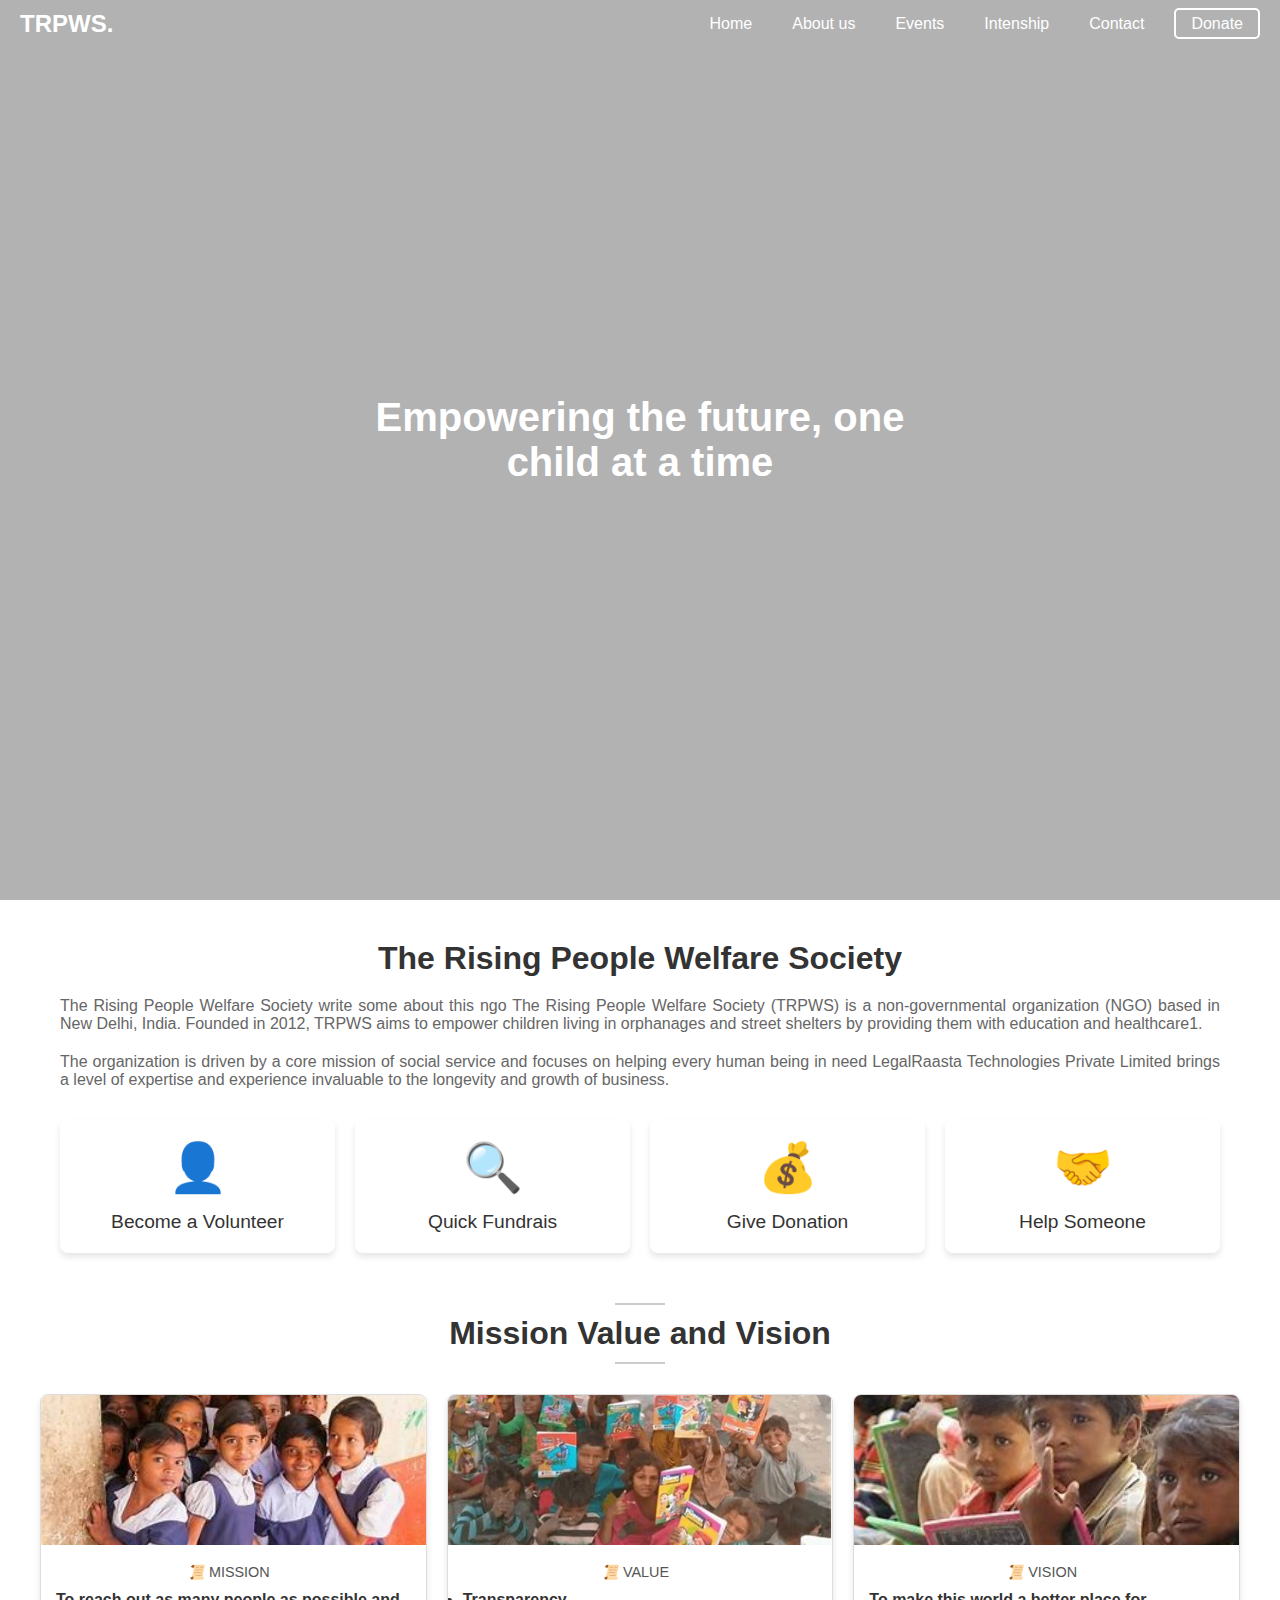
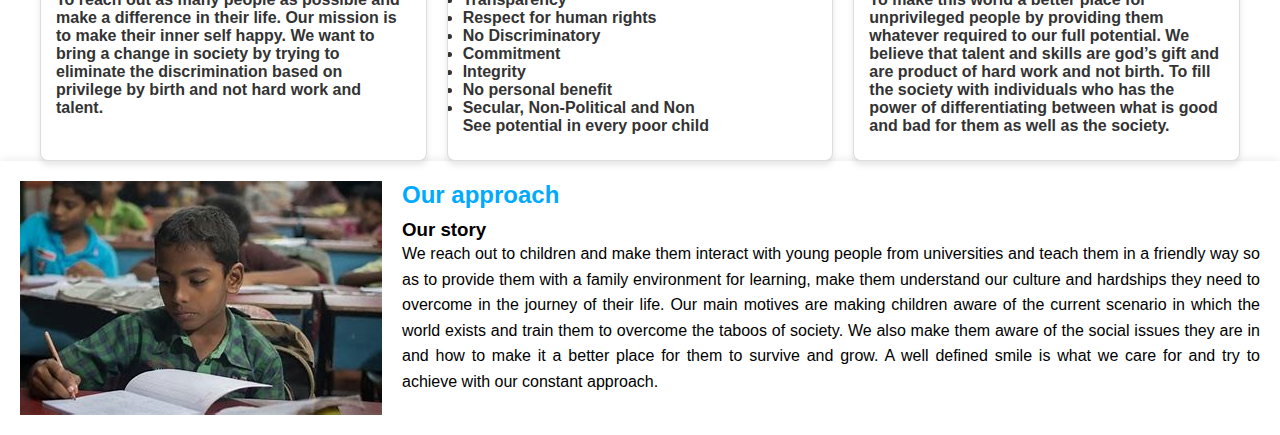
<file: about.html>
<!DOCTYPE html>
<html lang="en">
<head>
  <meta charset="UTF-8">
  <meta name="viewport" content="width=device-width, initial-scale=1.0">
  <title>TRPWS</title>
  <link rel="stylesheet" href="about.css">
</head>
<body>
  <div class="hero">
    <div class="hero-overlay"></div>
    <nav>
      <div class="logo">TRPWS.</div>
      <ul>
        <li><a href="http://192.168.31.229:5500/index.html">Home</a></li>
        <li><a href="#about">About us</a></li>
        <li><a href="http://192.168.31.229:5500/event.html">Events</a></li>
        <li><a href="http://192.168.31.229:5500/intenship.html">Intenship</a></li>
        <li><a href="http://192.168.31.229:5500/contact.html">Contact</a></li>
        <li><a href="http://192.168.31.229:5500/donation.html" class="donate-btn">Donate</a></li>
      </ul>
    </nav>
    <div class="hero-content">
      <h1>Empowering the future, one child at a time</h1>
     
      </div>
    </div>
  </div>
  <section class="about-section">
    <h2>The Rising People Welfare Society</h2>
    <p>
        The Rising People Welfare Society write some about this ngo
The Rising People Welfare Society (TRPWS) is a non-governmental organization (NGO) based in New Delhi, India. Founded in 2012, TRPWS aims to empower children living in orphanages and street shelters by providing them with education and healthcare1.</p>
<p> The organization is driven by a core mission of social service and focuses on helping every human being in need
        LegalRaasta Technologies Private Limited brings a level of expertise and experience invaluable to the longevity and growth of business.
    </p>

    <div class="cards-container">
      <div class="card">
        <div class="card-icon icon-green">👤</div>
        <div class="card-title">Become a Volunteer</div>
      </div>
      <div class="card">
        <div class="card-icon icon-red">🔍</div>
        <div class="card-title">Quick Fundrais</div>
      </div>
      <div class="card">
        <div class="card-icon icon-yellow">💰</div>
        <div class="card-title">Give Donation</div>
      </div>
      <div class="card">
        <div class="card-icon icon-blue">🤝</div>
        <div class="card-title">Help Someone</div>
      </div>
    </div>
  </section>
  <section class="deals-section">
    <h2>Mission Value and Vision</h2>
    <div class="deals-container">
      <!-- Card 1 -->
      <div class="deal-card">
        <div class="deal-image">
          <img src="IMAGES/4ngo.jpeg" alt="Deal Image">
        </div>
        <div class="deal-content">
          <div class="deal-meta">
            <span><i class="icon">📜</i> MISSION</span>
           
          </div>
          <div class="deal-title">To reach out as many people as possible and make a difference in their life. Our mission is to make their inner self happy. We want to bring a change in society by trying to eliminate the discrimination based on privilege by birth and not hard work and talent.</div>
        </div>
      </div>

      <!-- Card 2 -->
      <div class="deal-card">
        <div class="deal-image">
          <img src="IMAGES/3ngo.jpeg" alt="Deal Image">
        </div>
        <div class="deal-content">
          <div class="deal-meta">
            <span><i class="icon">📜</i> VALUE</span>
          
          </div>
          <div class="deal-title"><ul>
          <li>  Transparency</li>
           <li>  Respect for human rights</li>
          <li>   No Discriminatory</li>
           <li>  Commitment</li>
           <li>  Integrity</li>
           <li>  No personal benefit</li>
          <li>   Secular, Non-Political and Non</li>
        </li>   See potential in every poor child
          </ul></div>
        </div>
      </div>

      <!-- Card 3 -->
      <div class="deal-card">
        <div class="deal-image">
          <img src="IMAGES/1nog.jpeg" alt="Deal Image">
        </div>
        <div class="deal-content">
          <div class="deal-meta">
            <span><i class="icon">📜</i> VISION</span>
           
          </div>
          <div class="deal-title">To make this world a better place for unprivileged people by providing them whatever required to our full potential. We believe that talent and skills are god’s gift and are product of hard work and not birth. To fill the society with individuals who has the power of differentiating between what is good and bad for them as well as the society.
          </div>
        </div>
      </div>

    
  </section>
  
 
    <div class="container2">
        <div class="content">
            <img src="IMAGES/2ngo.jpeg" alt="Children interacting with young people from universities">
            <div>
                <h2>Our approach</h2>
                <h3>Our story</h3>
                <p>We reach out to children and make them interact with young people from universities and teach them in a friendly way so as to provide them with a family environment for learning, make them understand our culture and hardships they need to overcome in the journey of their life. Our main motives are making children aware of the current scenario in which the world exists and train them to overcome the taboos of society. We also make them aware of the social issues they are in and how to make it a better place for them to survive and grow. A well defined smile is what we care for and try to achieve with our constant approach.</p>
            </div>
        </div>
  
</div>
</body>
</html>
</file>
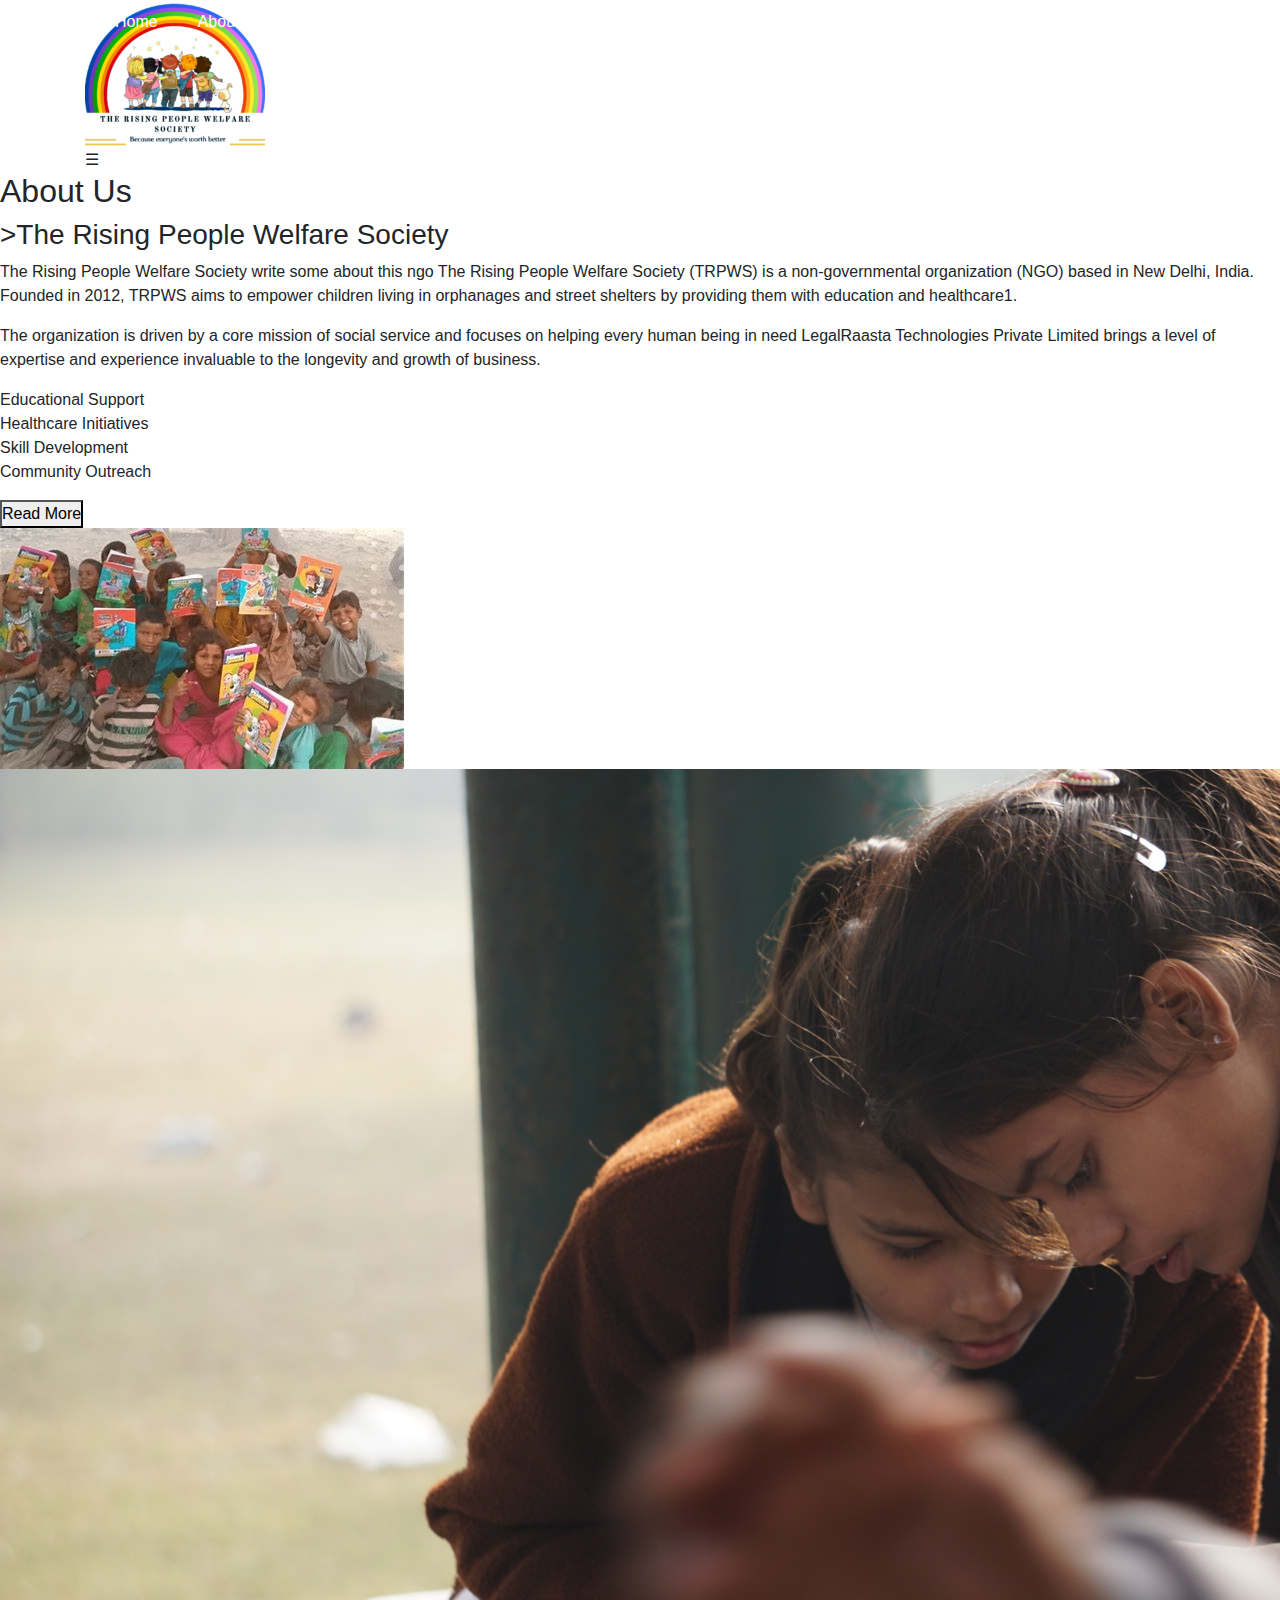
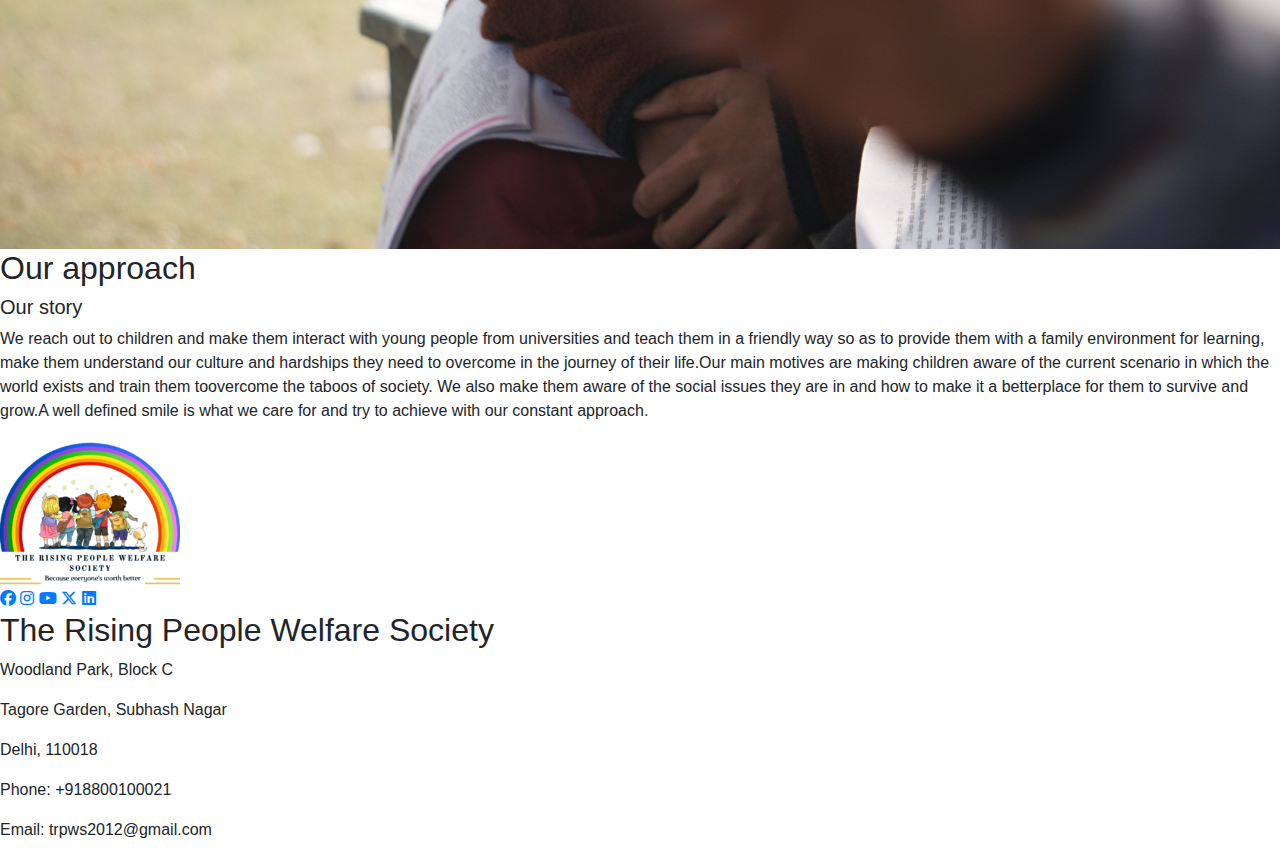
<file: About.html>
<!DOCTYPE html>
<html lang="en">
<head>
    <meta charset="UTF-8">
    <meta name="viewport" content="width=device-width, initial-scale=1.0">
    <title>tppws - Single Page Application</title>
    <link rel="stylesheet" href="style.css">
    <link href="https://maxcdn.bootstrapcdn.com/bootstrap/4.5.2/css/bootstrap.min.css" rel="stylesheet">
    <link rel="stylesheet" href="https://cdnjs.cloudflare.com/ajax/libs/font-awesome/6.6.0/css/all.min.css">
<!--PROJECT AAHAR-->
     <!-- Favicon-->
     <link rel="icon" type="image" href="./images/website-favicon.png" sizes="192x192" />

     <!--stylesheet link-->
      
     <!-- Linking Google fonts for icons -->
  <link rel="stylesheet" href="https://fonts.googleapis.com/css2?family=Material+Symbols+Rounded:opsz,wght,FILL,GRAD@24,400,0,0" />
  <!-- Linking SwiperJS CSS -->
  <link rel="stylesheet" href="https://cdn.jsdelivr.net/npm/swiper@11/swiper-bundle.min.css">
    
    
 
     
 
     

</head>
<body>
    <header>
        <div class="container">
            <div class="logo">
                <img src="IMAGES/trpws.png" alt="Charity Logo">
            </div>
            <div class="hamburger" onclick="toggleMenu()">
                &#9776;
            </div>
            <nav>
                <ul class="nav-links">
                    <li><a href="#home">Home</a></li>
                    <li><a href="#about">About</a></li>
                    <li><a href="#events">Events</a></li>

                    <li><a href="#internship">Internship</a></li>
                    <li><a href="#volunteer">Volunteer</a></li>
                    <li><a href="#project-aahar">Project Aahar</a></li>
                    <li><a href="#contact">Contact</a></li>
                </ul>
            </nav>
        </div>
    </header>

    <!-- Sections -->
    <main>
       

        <section id="about" class="section">
            
           
            <div class="about-section">
                <div class="about-text">
                    <h2>About Us</h2>
                    <h3>>The Rising People Welfare Society</h3>
                    <p>
                        The Rising People Welfare Society write some about this ngo
The Rising People Welfare Society (TRPWS) is a non-governmental organization (NGO) based in New Delhi, India. Founded in 2012, TRPWS aims to empower children living in orphanages and street shelters by providing them with education and healthcare1.</p>
<p> The organization is driven by a core mission of social service and focuses on helping every human being in need
                        LegalRaasta Technologies Private Limited brings a level of expertise and experience invaluable to the longevity and growth of business.
                    </p>
                    <ul class="features-list">
                        <li>Educational Support</li>
                        <li>Healthcare Initiatives</li>
                        <li>Skill Development</li>
                        <li>Community Outreach</li>
                    </ul>
                    <!----<div class="contact-info">
                        <img src="phone-icon.png" alt="Phone Icon">
                        Call to ask any question
                        <a href="tel:+918750008585" style="color: #1ea3ff;">+918750008585</a>
                    </div>-->
                    <button class="quote-button">Read More</button>
                </div>
                <div class="about-image">
                    <img src="IMAGES/3ngo.jpeg" alt="Team Image"> 
                </div>
            </div>
   

    
        </section>

    
                        <div class="Homecontent">
                            <img src="IMAGES/DSC03143 (1).JPG" alt="Woman working in an office">
                            <div class="text">
                                <h2> Our approach</h2>
                                <h5>Our story</h5>
                               <p>We reach out to children and make them interact with young people from universities and teach them in a friendly way so as to provide them with a family environment for learning, make them understand our culture and hardships they need to overcome in the journey of their life.Our main motives are making children aware of the current scenario in which the world exists and train them toovercome the taboos of society. We also make them aware of the social issues they are in and how to make it a betterplace for them to survive and grow.A well defined smile is what we care for and try to achieve with our constant approach.</p>
  
        
    

       
        
    </main>
    <footer class="footer">
        <div class="footer-container">
            <!-- Logo Section -->
            <div class="footer-logo">
                <img src="IMAGES/trpws.png" alt="trpws Logo">
                <div class="social-media">
                    <a href="#"><i class="fa-brands fa-facebook"></i></a>
                    <a href="#"><i class="fa-brands fa-instagram"></i></a>
                    <a href="#"><i class="fa-brands fa-youtube"></i></a>
                    <a href="#"><i class="fa-brands fa-x-twitter"></i></a>
                    <a href="#"><i class="fa-brands fa-linkedin"></i></a>
                    
                </div>
            </div>
    
            <!-- Support Links -->
            <div class="footer-content">
                <h2>The Rising People Welfare Society</h2>
                <p>Woodland Park, Block C</p>
                <p>Tagore Garden, Subhash Nagar</p>
                <p>Delhi, 110018</p>
                
                <p>Phone: +918800100021</p>
                <p>Email: trpws2012@gmail.com</p>
            </div>
    
           
    
           
            </div>
        </div>
    </footer>

    <script>
        // Toggle the menu for mobile view
        function toggleMenu() {
            const navLinks = document.querySelector('.nav-links');
            navLinks.classList.toggle('nav-active');
        }

        // Smooth scrolling functionality
        document.querySelectorAll('nav a').forEach(anchor => {
            anchor.addEventListener('click', function(e) {
                e.preventDefault();

                const targetSection = document.querySelector(this.getAttribute('href'));
                window.scrollTo({
                    top: targetSection.offsetTop,
                    behavior: 'smooth'
                });
            });
        });
    </script>
     <script src="https://ajax.googleapis.com/ajax/libs/jquery/3.5.1/jquery.min.js"></script>
     <script src="https://maxcdn.bootstrapcdn.com/bootstrap/4.5.2/js/bootstrap.min.js"></script>
      <!-- Linking SwiperJS script -->
  <script src="https://cdn.jsdelivr.net/npm/swiper@11/swiper-bundle.min.js"></script>

  <!-- Linking custom script -->
  <script src="index.js"></script>
</body>
</html>
</file>
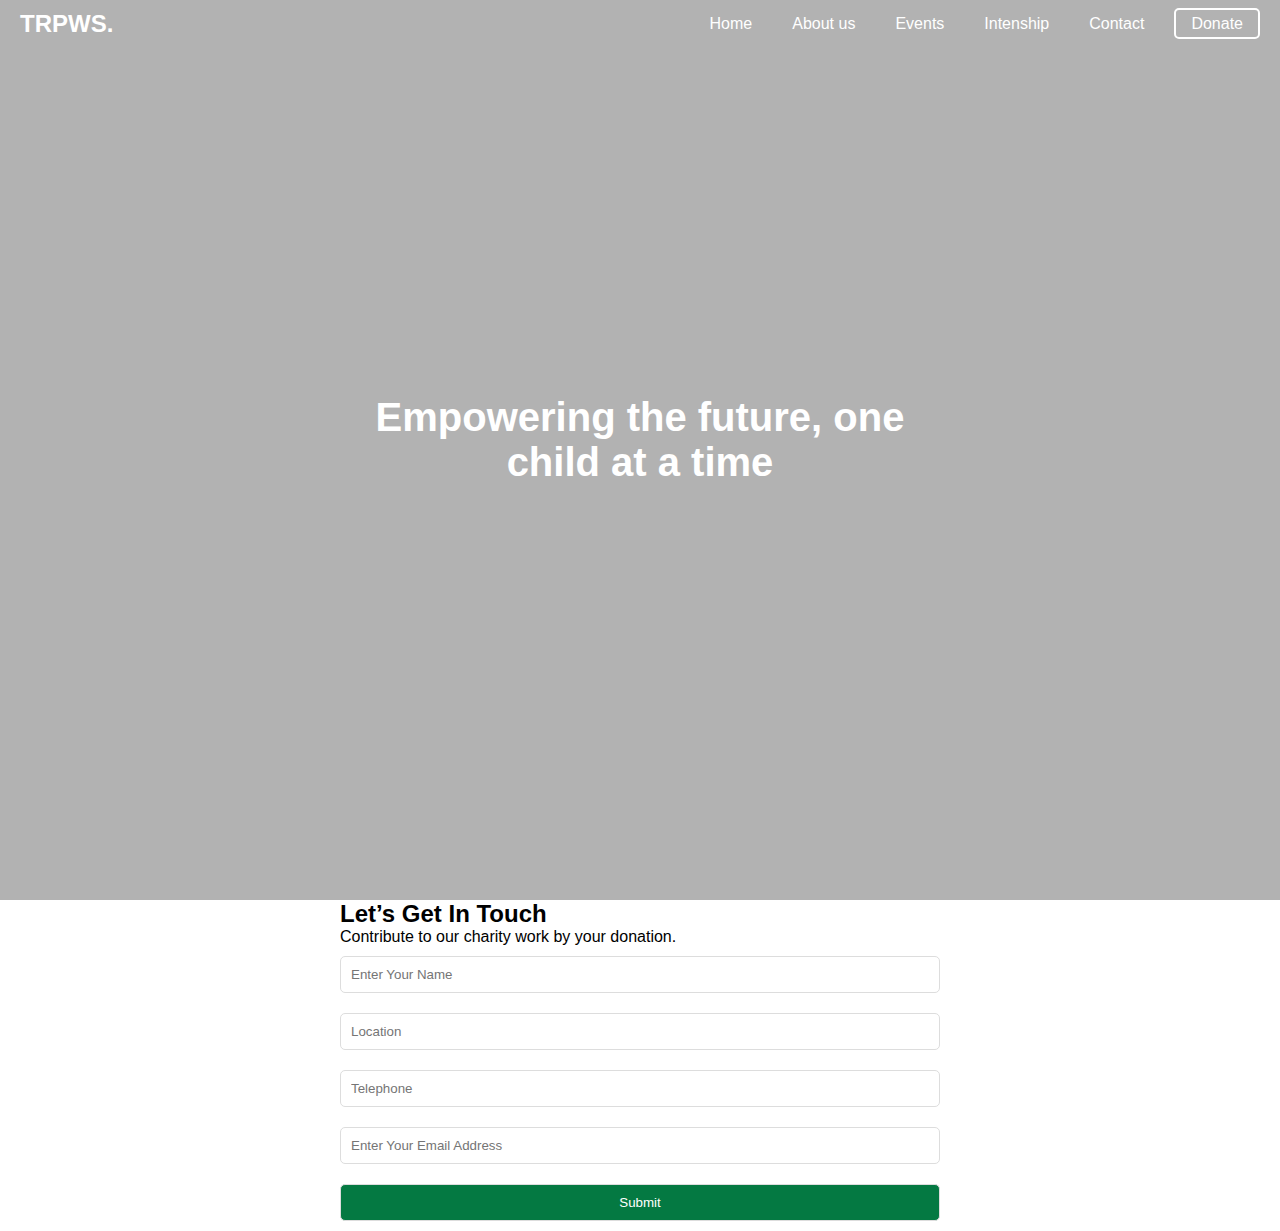
<file: contact.html>
<!DOCTYPE html>
<html lang="en">
<head>
  <meta charset="UTF-8">
  <meta name="viewport" content="width=device-width, initial-scale=1.0">
  <title>TRPWS</title>
  <link rel="stylesheet" href="contact.css">
</head>
<body>
  <div class="hero">
    <div class="hero-overlay"></div>
    <nav>
      <div class="logo">TRPWS.</div>
      <ul>
        <li><a href="http://192.168.31.229:5500/index.html">Home</a></li>
        <li><a href="http://192.168.31.229:5500/about.html">About us</a></li>
        <li><a href="http://192.168.31.229:5500/event.html">Events</a></li>
        <li><a href="http://192.168.31.229:5500/intenship.html">Intenship</a></li>
        <li><a href="http://192.168.31.229:5500/contact.html">Contact</a></li>
        <li><a href="http://192.168.31.229:5500/donation.html" class="donate-btn">Donate</a></li>
      </ul>
    </nav>
    <div class="hero-content">
      <h1>Empowering the future, one child at a time</h1>
     
    </div>
  </div>
  
<section  class="section contact-section">
    

        <!-- Aligning Contact Form and Google Map side by side -->
        <div class="row contact-form-map">
            <div class="col-md-6">
               
            </div>
            <div class="col-md-6">
                <form class="contact-form">
                    <h2>Let’s Get In Touch</h2>
                    <p>Contribute to our charity work by your donation.</p>
                    <input type="text" placeholder="Enter Your Name" required>
                    <input type="text" placeholder="Location" required>
                    <input type="text" placeholder="Telephone" required>
                    <input type="email" placeholder="Enter Your Email Address" required>
                    <button type="submit">Submit</button>
                </form>
            </div>
        </div>
    </section>
</section>

</body>
</html>
</file>
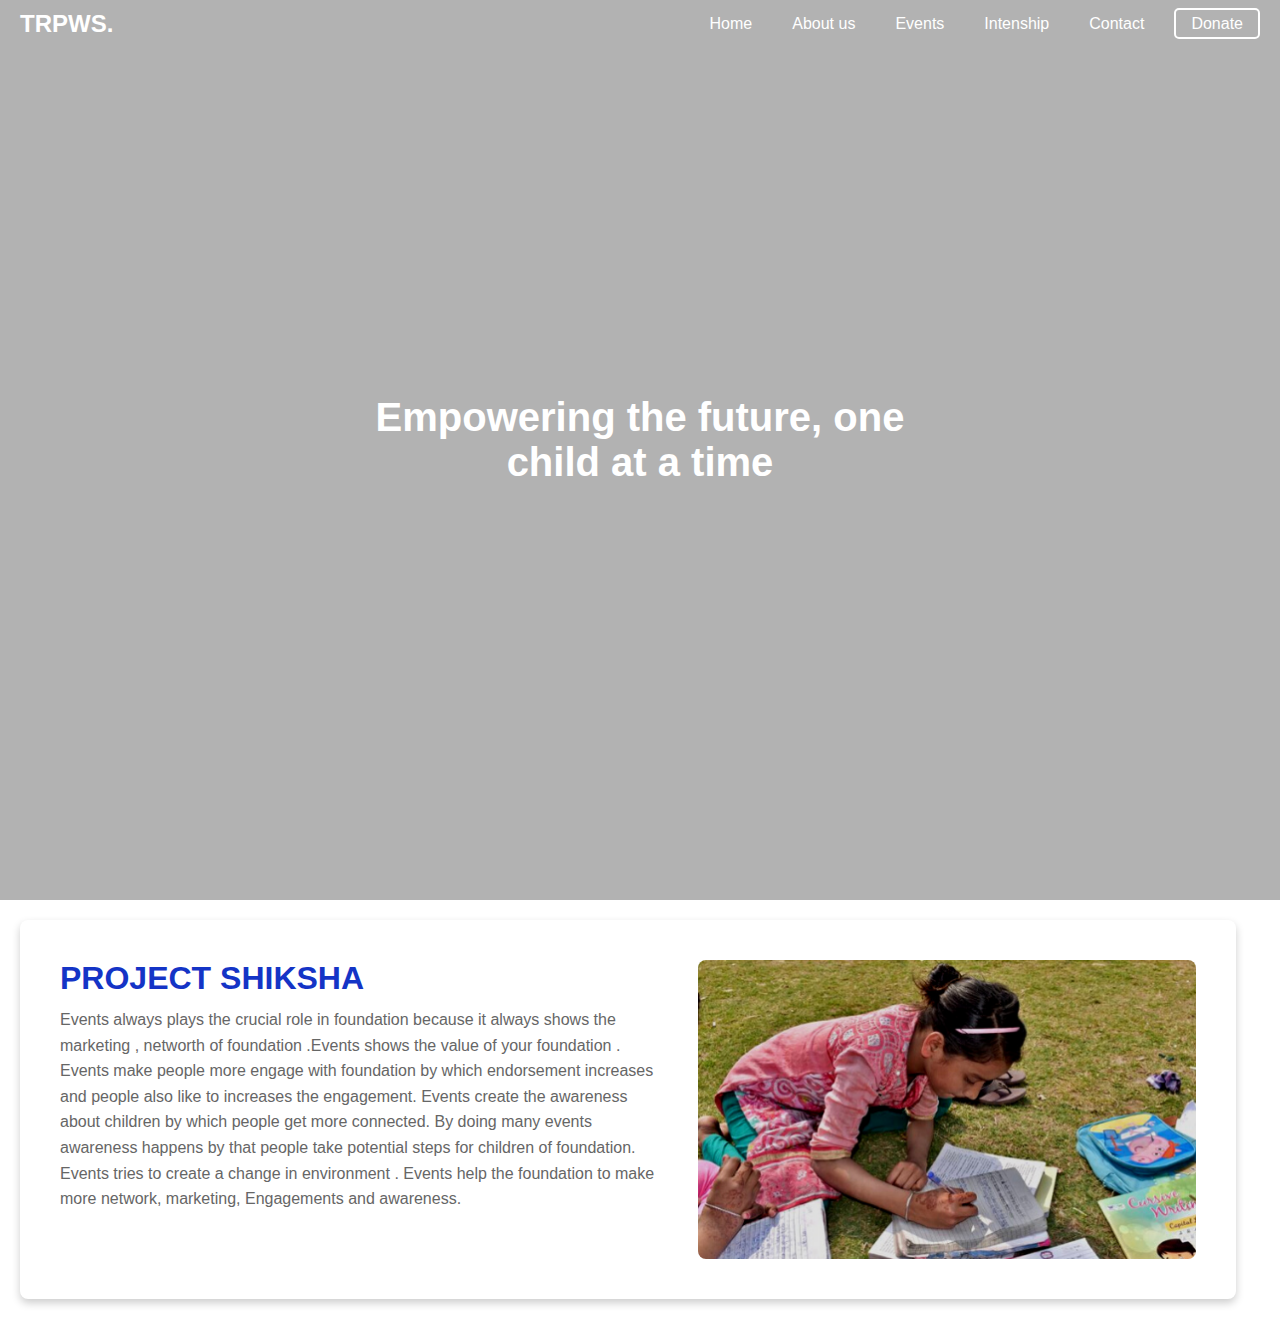
<file: event.html>
<!DOCTYPE html>
<html lang="en">
<head>
  <meta charset="UTF-8">
  <meta name="viewport" content="width=device-width, initial-scale=1.0">
  <title>TRPWS</title>
  <link rel="stylesheet" href="event.css">
</head>
<body>
  <div class="hero">
    <div class="hero-overlay"></div>
    <nav>
      <div class="logo">TRPWS.</div>
      <ul>
        <li><a href="http://192.168.31.229:5500/index.html">Home</a></li>
        <li><a href="http://192.168.31.229:5500/about.html">About us</a></li>
        <li><a href="#events">Events</a></li>
        <li><a href="http://192.168.31.229:5500/intenship.html">Intenship</a></li>
        <li><a href="http://192.168.31.229:5500/contact.html">Contact</a></li>
        <li><a href="http://192.168.31.229:5500/donation.html" class="donate-btn">Donate</a></li>
      </ul>
    </nav>
    <div class="hero-content">
      <h1>Empowering the future, one child at a time</h1>
     
    </div>
  </div>
  <div class="about-section">
    <div class="about-text">
        <h2>PROJECT SHIKSHA</h2>
        <p>Events always plays the crucial role in foundation because it always shows the marketing , networth
          of foundation .Events shows the value of your foundation . Events make people more engage with
          foundation by which endorsement increases and people also like to increases the engagement.
          Events create the awareness about children by which people get more connected. By doing many
          events awareness happens by that people take potential steps for children of foundation. Events
          tries to create a change in environment . Events help the foundation to make more network,
          marketing, Engagements and awareness.
          </p>
        
        
    </div>
    <div class="about-image">
        <img src="IMAGES/shiksha.png" alt="Team Image"> 
    </div>
</div>

            
      

 




</body>
</html>
</file>
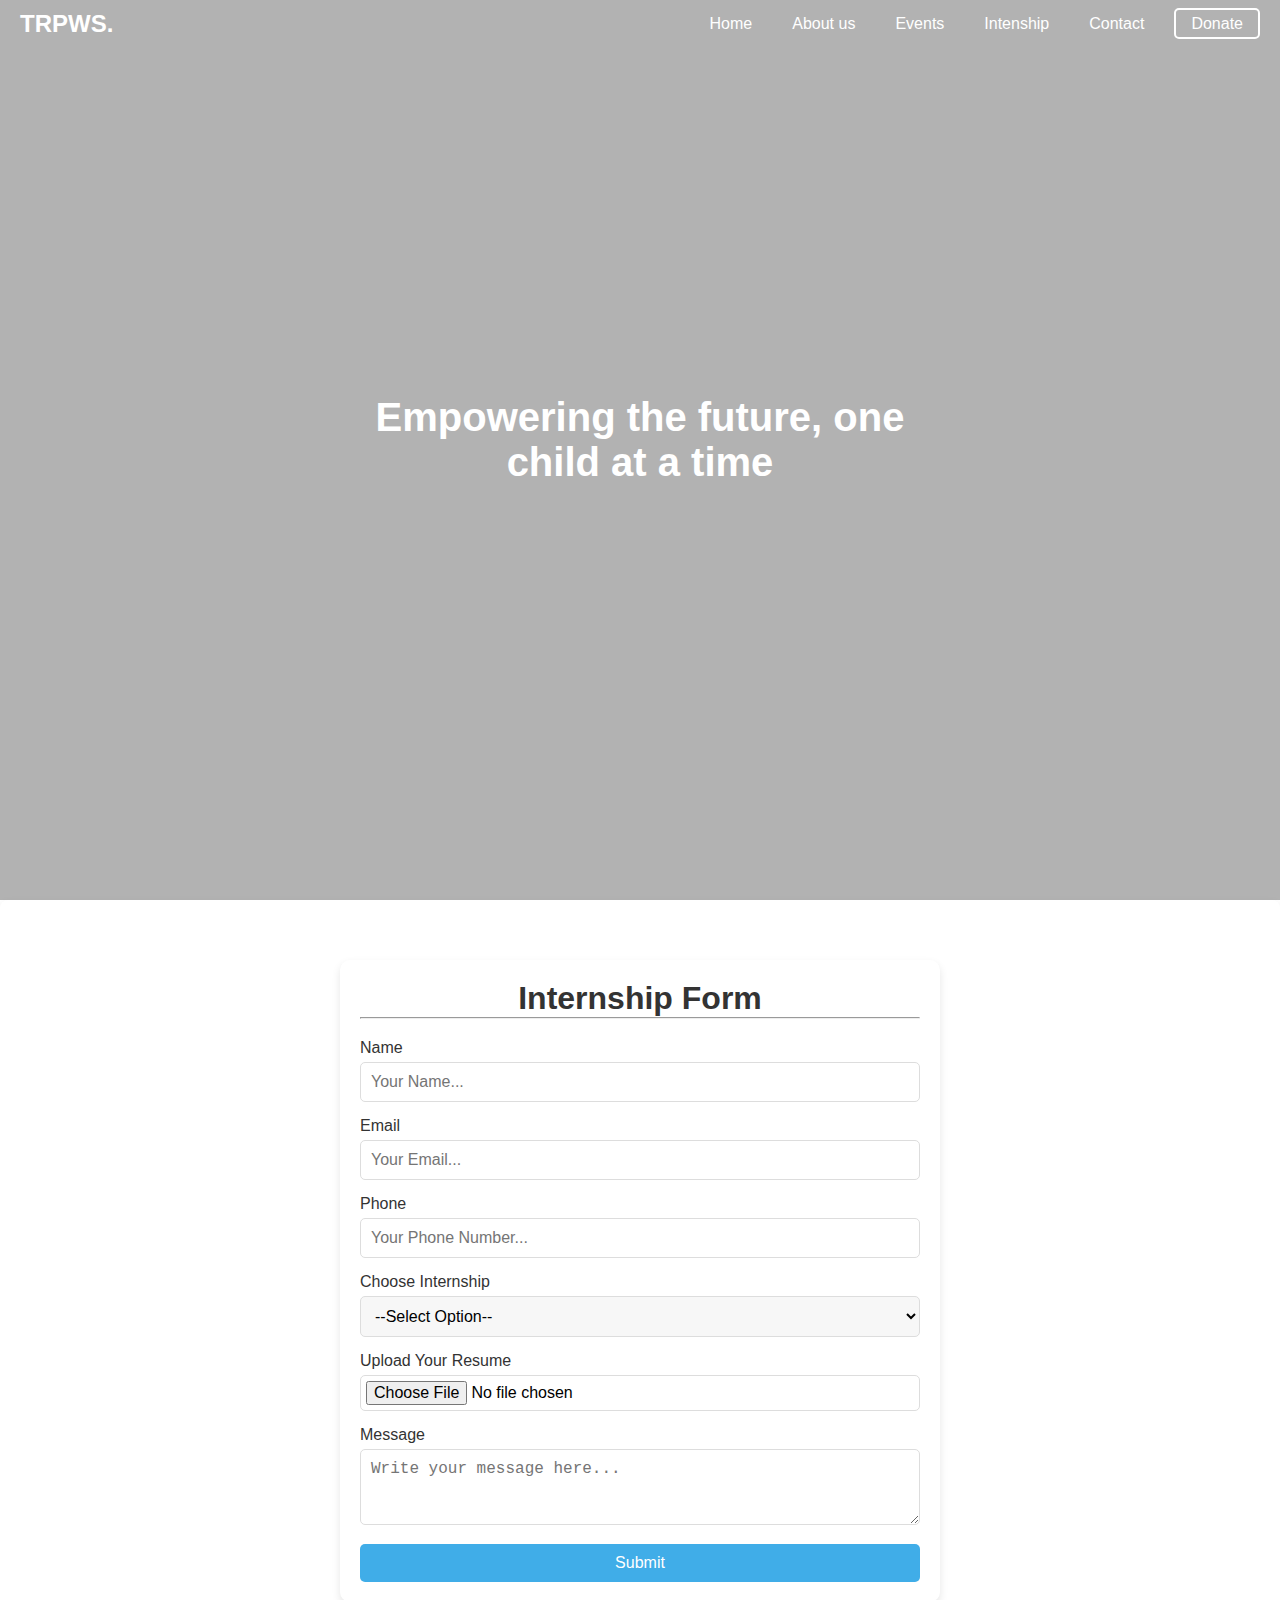
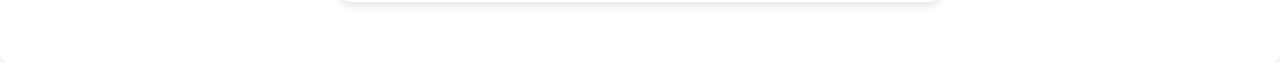
<file: intenship.html>
<!DOCTYPE html>
<html lang="en">
<head>
  <meta charset="UTF-8">
  <meta name="viewport" content="width=device-width, initial-scale=1.0">
  <title>TRPWS</title>
  <link rel="stylesheet" href="intenship.css">
</head>
<body>
  <div class="hero">
    <div class="hero-overlay"></div>
    <nav>
      <div class="logo">TRPWS.</div>
      <ul>
        <li><a href="http://192.168.31.229:5500/index.html">Home</a></li>
        <li><a href="http://192.168.31.229:5500/about.html">About us</a></li>
        <li><a href="http://192.168.31.229:5500/event.html">Events</a></li>
        <li><a href="#join">Intenship</a></li>
        <li><a href="http://192.168.31.229:5500/contact.html">Contact</a></li>
        <li><a href="http://192.168.31.229:5500/donation.html" class="donate-btn">Donate</a></li>
      </ul>
    </nav>
    <div class="hero-content">
      <h1>Empowering the future, one child at a time</h1>
     
    </div>
  </div>
  <section>
  
<div class="taxcontainer">


<!-- Right Section (Form) -->
<div class="right-section">
<div class="intensivecontainer">
    <div class="row ">
      <div class="col"></div>
      <div class="col internship" data-aos="zoom-in-up" data-aos-easing="ease-in-sine" data-aos-delay="200">
        <h2>Internship Form<hr class="internship-green-hr"></h2>
        <form action="" name='internshipform' id="internshipform" method="post" >
            <div class="form-group">
                <label for="name">Name</label>
                <input class="form-control" type="text" name='name' placeholder="Your Name..." required> 
              </div>
            <div class="form-group">
              <label for="email">Email</label>
              <input type="email" class="form-control" name="email" placeholder="Your Email..." required>
            </div>
            <div class="form-group">
                <label for="Phone">Phone</label>
                <input type="tel" id="phone" name="phone"  name='phone' class="form-control" placeholder="Your Phone Number..." required>
              </div>
              <div class="form-group">
                <label for="internship-option">Choose Internship</label>
                <select class="form-control" id="internship-option" required>
                  <option value="">--Select Option--</option>
                  <option value="Teaching">Teaching</option>
                  <option value="Web Development">Web Development</option>
                  <option value="Graphic Designing">Graphic Designing</option>
                  <option value="Content Writing">Content Writing</option>
                  <option value="Social Media Marketing">Social Media Marketing</option>
                  <option value="Human Resource">Human Resource</option>
                  <option value="Photography">Photography</option>
                  <option value="Public Relation">Public Relation</option>
                  <option value="Creative Department">Creative Department</option>
                  <option value="Campus Ambassador">Campus Ambassador</option>
                </select>
              </div>
              <div class="form-group">
                <label for="resume-btn" ><i class="fa fa-upload " aria-hidden="true" style="color: #009970;"></i> Upload Your Resume</label>
                <input type="file" id="resume-btn" class="form-control" style="overflow: hidden;" required>
              </div>
              <div class="form-group">
                <label for="message">Message</label>
                <textarea class="form-control" rows="3"  name='message' placeholder="Write your message here..." required></textarea>
              </div>
            <button type="submit" class="btn btn-outline-success  mt-2 ">Submit</button>
          </form>
        </div>
        <div class="col"></div>
    </div>
</div>
     
</section>
</body>
</html>
</file>
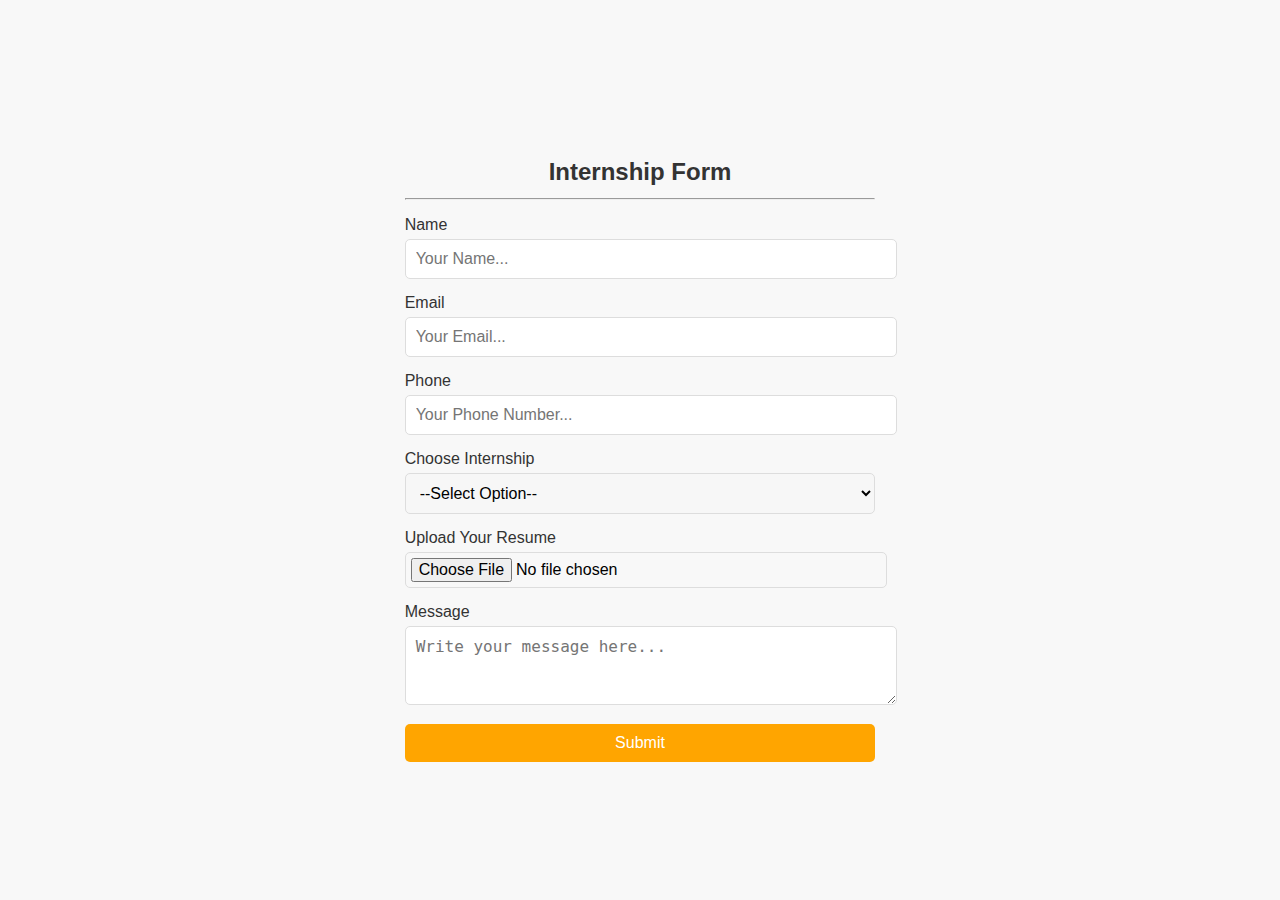
<file: intensive.html>
<!DOCTYPE html>
<html lang="en">
<head>
    <meta charset="UTF-8">
    <meta name="viewport" content="width=device-width, initial-scale=1.0">
    <title>Document</title>
    <link rel="stylesheet" href="intesive.css">
</head>
<body>
    
  <div class="container">
    <div class="row ">
      <div class="col"></div>
      <div class="col internship" data-aos="zoom-in-up" data-aos-easing="ease-in-sine" data-aos-delay="200">
        <h2>Internship Form<hr class="internship-green-hr"></h2>
        <form action="" name='internshipform' id="internshipform" method="post" >
            <div class="form-group">
                <label for="name">Name</label>
                <input class="form-control" type="text" name='name' placeholder="Your Name..." required> 
              </div>
            <div class="form-group">
              <label for="email">Email</label>
              <input type="email" class="form-control" name="email" placeholder="Your Email..." required>
            </div>
            <div class="form-group">
                <label for="Phone">Phone</label>
                <input type="tel" id="phone" name="phone"  name='phone' class="form-control" placeholder="Your Phone Number..." required>
              </div>
              <div class="form-group">
                <label for="internship-option">Choose Internship</label>
                <select class="form-control" id="internship-option" required>
                  <option value="">--Select Option--</option>
                  <option value="Teaching">Teaching</option>
                  <option value="Web Development">Web Development</option>
                  <option value="Graphic Designing">Graphic Designing</option>
                  <option value="Content Writing">Content Writing</option>
                  <option value="Social Media Marketing">Social Media Marketing</option>
                  <option value="Human Resource">Human Resource</option>
                  <option value="Photography">Photography</option>
                  <option value="Public Relation">Public Relation</option>
                  <option value="Creative Department">Creative Department</option>
                  <option value="Campus Ambassador">Campus Ambassador</option>
                </select>
              </div>
              <div class="form-group">
                <label for="resume-btn" ><i class="fa fa-upload " aria-hidden="true" style="color: #009970;"></i> Upload Your Resume</label>
                <input type="file" id="resume-btn" class="form-control" style="overflow: hidden;" required>
              </div>
              <div class="form-group">
                <label for="message">Message</label>
                <textarea class="form-control" rows="3"  name='message' placeholder="Write your message here..." required></textarea>
              </div>
            <button type="submit" class="btn btn-outline-success  mt-2 ">Submit</button>
          </form>
        </div>
        <div class="col"></div>
    </div>
  </div>
</body>
</html>
</file>
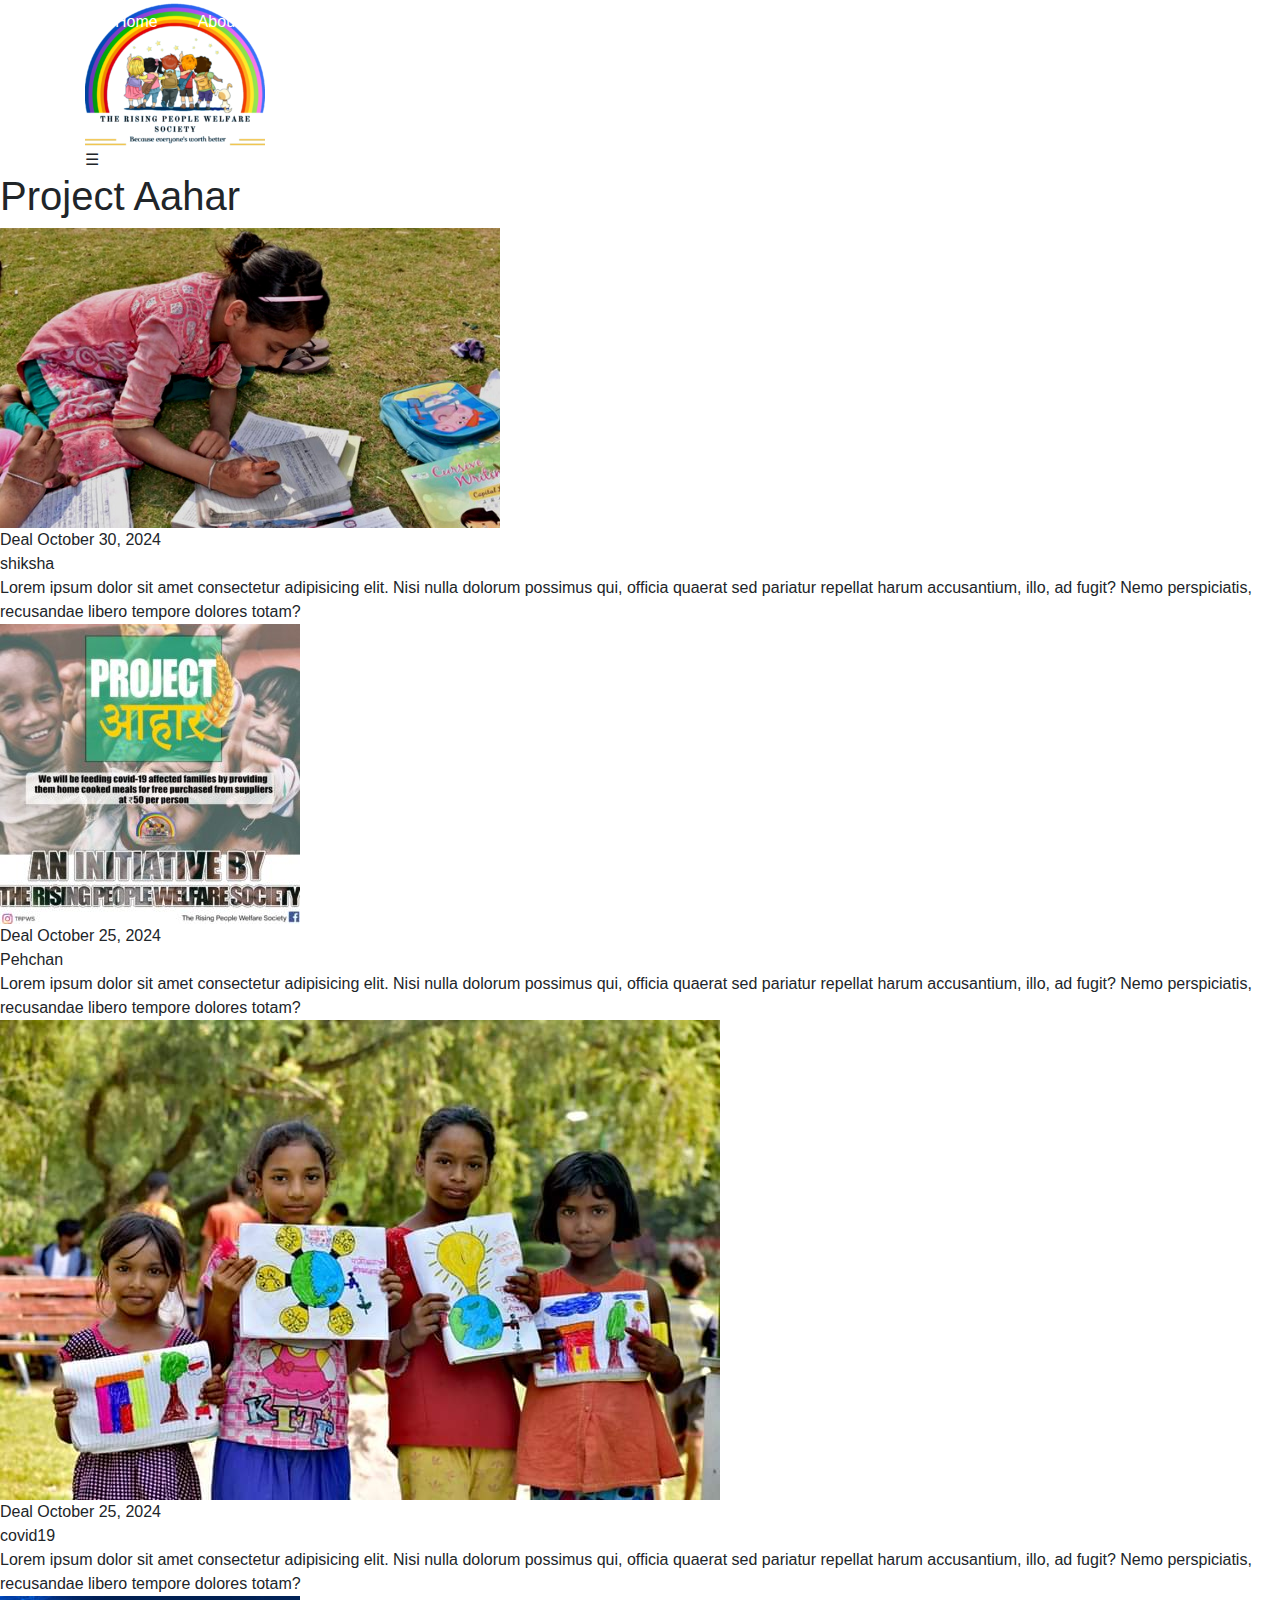
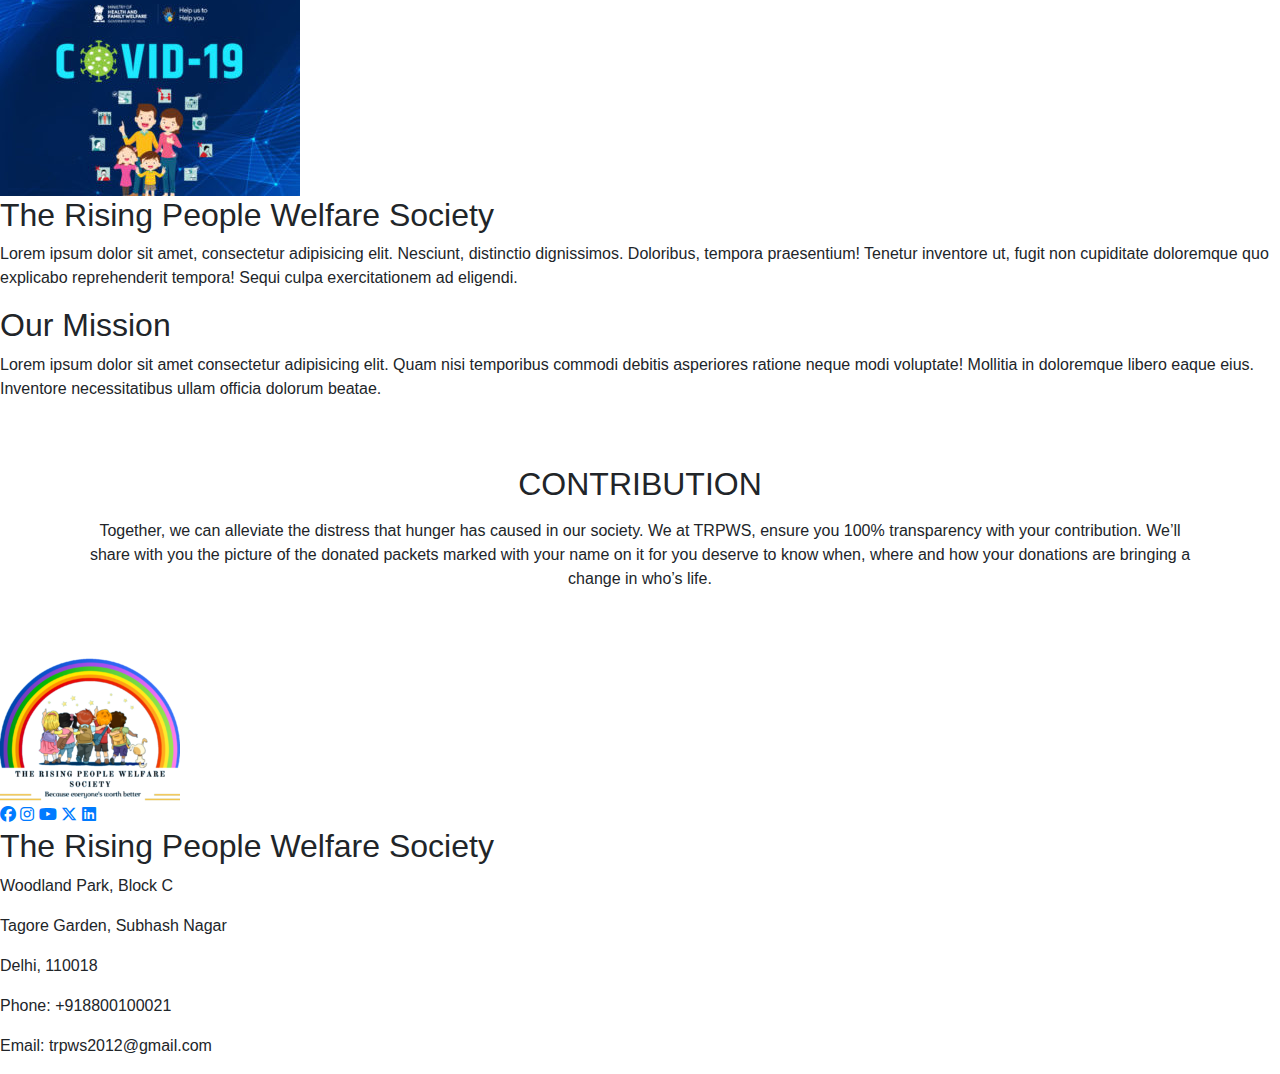
<file: project.html>
<!DOCTYPE html>
<html lang="en">
<head>
    <meta charset="UTF-8">
    <meta name="viewport" content="width=device-width, initial-scale=1.0">
    <title>tppws - Single Page Application</title>
    <link rel="stylesheet" href="style.css">
    <link href="https://maxcdn.bootstrapcdn.com/bootstrap/4.5.2/css/bootstrap.min.css" rel="stylesheet">
    <link rel="stylesheet" href="https://cdnjs.cloudflare.com/ajax/libs/font-awesome/6.6.0/css/all.min.css">
<!--PROJECT AAHAR-->
     <!-- Favicon-->
     <link rel="icon" type="image" href="./images/website-favicon.png" sizes="192x192" />

     <!--stylesheet link-->
      
     <!-- Linking Google fonts for icons -->
  <link rel="stylesheet" href="https://fonts.googleapis.com/css2?family=Material+Symbols+Rounded:opsz,wght,FILL,GRAD@24,400,0,0" />
  <!-- Linking SwiperJS CSS -->
  <link rel="stylesheet" href="https://cdn.jsdelivr.net/npm/swiper@11/swiper-bundle.min.css">
    
    
 
     
 
     

</head>
<body>
    <header>
        <div class="container">
            <div class="logo">
                <img src="IMAGES/trpws.png" alt="Charity Logo">
            </div>
            <div class="hamburger" onclick="toggleMenu()">
                &#9776;
            </div>
            <nav>
                <ul class="nav-links">
                    <li><a href="#home">Home</a></li>
                    <li><a href="#about">About</a></li>
                    <li><a href="#events">Events</a></li>

                    <li><a href="#internship">Internship</a></li>
                    <li><a href="#volunteer">Volunteer</a></li>
                    <li><a href="#project-aahar">Project Aahar</a></li>
                    <li><a href="#contact">Contact</a></li>
                </ul>
            </nav>
        </div>
    </header>

    <!-- Sections -->
    <main>
        

      
        
      

        <section id="project-aahar" class="section">
            <h1>Project Aahar</h1>
            
                    <div class="deals-grid">
                        <!--<div class="deal-card">
                            <img src="IMAGES/law 1.jfif" alt="Suven Pharmaceuticals">
                            <div class="deal-content">
                                <div class="deal-info">
                                    <span>Deal</span>
                                    <span class="deal-date">November 4, 2024</span>
                                </div>
                                <div class="deal-title">Legal advised Suven Pharmaceuticals</div>
                                <div class="deal-description">Lorem ipsum dolor sit amet consectetur adipisicing elit. Nisi nulla dolorum possimus qui, officia quaerat sed pariatur repellat harum accusantium, illo, ad fugit? Nemo perspiciatis, recusandae libero tempore dolores totam?</div>
                            </div>
                        </div>-->
                        
                        <div class="deal-card">
                            <img src="IMAGES/shiksha.png" alt="Ixigo Acquisition">
                            <div class="deal-content">
                                <div class="deal-info">
                                    <span>Deal</span>
                                    <span class="deal-date">October 30, 2024</span>
                                </div>
                                <div class="deal-title">shiksha</div>
                                <div class="deal-description">Lorem ipsum dolor sit amet consectetur adipisicing elit. Nisi nulla dolorum possimus qui, officia quaerat sed pariatur repellat harum accusantium, illo, ad fugit? Nemo perspiciatis, recusandae libero tempore dolores totam?</div>
                         </div>
                        </div>
                        
                        <div class="deal-card">
                            <img src="IMAGES/projectahaar.jpeg" alt="Kross Limited IPO">
                            <div class="deal-content">
                                <div class="deal-info">
                                    <span>Deal</span>
                                    <span class="deal-date">October 25, 2024</span>
                                </div>
                                <div class="deal-title"> Pehchan</div>
                                <div class="deal-description">Lorem ipsum dolor sit amet consectetur adipisicing elit. Nisi nulla dolorum possimus qui, officia quaerat sed pariatur repellat harum accusantium, illo, ad fugit? Nemo perspiciatis, recusandae libero tempore dolores totam?</div>
                            </div>
                        </div>
                        
                        
                        <div class="deal-card">
                            <img src="IMAGES/environment-day.jpg" alt="Alpha Wave Ventures Exit">
                            <div class="deal-content">
                                <div class="deal-info">
                                    <span>Deal</span>
                                    <span class="deal-date">October 25, 2024</span>
                                </div>
                                <div class="deal-title">covid19</div>
                                <div class="deal-description">Lorem ipsum dolor sit amet consectetur adipisicing elit. Nisi nulla dolorum possimus qui, officia quaerat sed pariatur repellat harum accusantium, illo, ad fugit? Nemo perspiciatis, recusandae libero tempore dolores totam?</div>
                            </div>
                        </div>
                        </div>
                        <div class="Homecontent">
                            <img src="IMAGES/covid19.jpg" alt="Woman working in an office">
                            <div class="text">
                                <h2> The Rising People Welfare Society</h2>
                                <p>
                                   Lorem ipsum dolor sit amet, consectetur adipisicing elit. Nesciunt, distinctio dignissimos. Doloribus, tempora praesentium! Tenetur inventore ut, fugit non cupiditate doloremque quo explicabo reprehenderit tempora! Sequi culpa exercitationem ad eligendi.
                                </p>
                                <h2>Our Mission</h2>
                              
                                <p>Lorem ipsum dolor sit amet consectetur adipisicing elit. Quam nisi temporibus commodi debitis asperiores ratione neque modi voluptate! Mollitia in doloremque libero eaque eius. Inventore necessitatibus ullam officia dolorum beatae.</p>
         
                                
                               
        </section>
        <section class="crowdfunding-section py-5">
            <div class="container text-center">
              <h2 class="section-title">CONTRIBUTION</h2>
              <div class="title-underline mx-auto my-3"></div>
              <p class="section-description">
                Together, we can alleviate the distress that hunger has caused in our society. We at TRPWS, ensure you 100% transparency with your contribution. We’ll share with you the picture of the donated packets marked with your name on it for you deserve to know when, where and how your donations are bringing a change in who’s life.
              </p>
            </div>
          </section>
         
        
   

    </main>
    <footer class="footer">
        <div class="footer-container">
            <!-- Logo Section -->
            <div class="footer-logo">
                <img src="IMAGES/trpws.png" alt="trpws Logo">
                <div class="social-media">
                    <a href="#"><i class="fa-brands fa-facebook"></i></a>
                    <a href="#"><i class="fa-brands fa-instagram"></i></a>
                    <a href="#"><i class="fa-brands fa-youtube"></i></a>
                    <a href="#"><i class="fa-brands fa-x-twitter"></i></a>
                    <a href="#"><i class="fa-brands fa-linkedin"></i></a>
                    
                </div>
            </div>
    
            <!-- Support Links -->
            <div class="footer-content">
                <h2>The Rising People Welfare Society</h2>
                <p>Woodland Park, Block C</p>
                <p>Tagore Garden, Subhash Nagar</p>
                <p>Delhi, 110018</p>
                
                <p>Phone: +918800100021</p>
                <p>Email: trpws2012@gmail.com</p>
            </div>
    
           
    
           
            </div>
        </div>
    </footer>

    <script>
        // Toggle the menu for mobile view
        function toggleMenu() {
            const navLinks = document.querySelector('.nav-links');
            navLinks.classList.toggle('nav-active');
        }

        // Smooth scrolling functionality
        document.querySelectorAll('nav a').forEach(anchor => {
            anchor.addEventListener('click', function(e) {
                e.preventDefault();

                const targetSection = document.querySelector(this.getAttribute('href'));
                window.scrollTo({
                    top: targetSection.offsetTop,
                    behavior: 'smooth'
                });
            });
        });
    </script>
     <script src="https://ajax.googleapis.com/ajax/libs/jquery/3.5.1/jquery.min.js"></script>
     <script src="https://maxcdn.bootstrapcdn.com/bootstrap/4.5.2/js/bootstrap.min.js"></script>
      <!-- Linking SwiperJS script -->
  <script src="https://cdn.jsdelivr.net/npm/swiper@11/swiper-bundle.min.js"></script>

  <!-- Linking custom script -->
  <script src="index.js"></script>
</body>
</html>
</file>
<file: about.css>
* {
    margin: 0;
    padding: 0;
    box-sizing: border-box;
  }

  body {
    font-family: Arial, sans-serif;
  }

  .hero {
    position: relative;
    width: 100%;
    height: 100vh;
    background: url('https://images.pexels.com/photos/28963924/pexels-photo-28963924/free-photo-of-children-exploring-books-at-madurai-literature-event.jpeg?auto=compress&cs=tinysrgb&w=1260&h=750&dpr=1') no-repeat center center/cover;
    display: flex;
    flex-direction: column;
    justify-content: center;
    align-items: center;
    text-align: center;
  }

  .hero-overlay {
    position: absolute;
    top: 0;
    left: 0;
    width: 100%;
    height: 100%;
    background: rgba(0, 0, 0, 0.3);
  }

  nav {
    position: absolute;
    top: 10px;
    width: 100%;
    display: flex;
    justify-content: space-between;
    align-items: center;
    padding: 0 20px;
    z-index: 2;
  }

  nav .logo {
    font-size: 24px;
    font-weight: bold;
    color: white;
  }

  nav ul {
    list-style: none;
    display: flex;
    gap: 20px;
  }

  nav ul li {
    display: inline;
  }

  nav ul li a {
    text-decoration: none;
    color: white;
    font-weight: 500;
    padding: 5px 10px;
  }

  nav ul li .donate-btn {
    border: 2px solid white;
    padding: 5px 15px;
    border-radius: 5px;
  }

  .hero-content {
    z-index: 2;
    color: white;
    max-width: 600px;
  }

  .hero-content h1 {
    font-size: 2.5rem;
    font-weight: bold;
    margin-bottom: 20px;
  }

  
 

  @media screen and (max-width: 768px) {
    nav ul {
      flex-direction: column;
      background: rgba(0, 0, 0, 0.7);
      position: absolute;
      top: 50px;
      right: 20px;
      padding: 10px;
      border-radius: 10px;
    }

    .hero-content h1 {
      font-size: 1.8rem;
    }

    .hero-buttons {
      flex-direction: column;
    }
  }

  @media screen and (max-width: 480px) {
    nav ul {
      gap: 10px;
    }

    .hero-content h1 {
      font-size: 1.5rem;
    }

    .hero-buttons {
      gap: 10px;
    }
  }



  .about-section {
    padding: 40px 20px;
    max-width: 1200px;
    margin: auto;
  }

  .about-section h2 {
    text-align: center;
    font-size: 2rem;
    margin-bottom: 20px;
    color: #333;
  }

  .about-section p {
    text-align: justify;
    color: #666;
    margin-bottom: 20px;
  }

  .cards-container {
    display: grid;
    grid-template-columns: repeat(auto-fit, minmax(250px, 1fr));
    gap: 20px;
    margin-top: 30px;
  }

  .card {
    background: #fff;
    border-radius: 8px;
    padding: 20px;
    text-align: center;
    box-shadow: 0 4px 6px rgba(0, 0, 0, 0.1);
    transition: transform 0.3s ease-in-out, box-shadow 0.3s ease-in-out;
  }

  .card:hover {
    transform: translateY(-5px);
    box-shadow: 0 6px 10px rgba(0, 0, 0, 0.15);
  }

  .card-icon {
    font-size: 3rem;
    margin-bottom: 15px;
  }

  .icon-green {
    color: #1abc9c;
  }

  .icon-red {
    color: #e74c3c;
  }

  .icon-yellow {
    color: #f1c40f;
  }

  .icon-blue {
    color: #3498db;
  }

  .card-title {
    font-size: 1.2rem;
    color: #333;
    margin-top: 10px;
  }

  @media screen and (max-width: 768px) {
    .about-section p {
      font-size: 0.9rem;
    }

    .card-title {
      font-size: 1rem;
    }
  }
 

  .deals-section {
    max-width: 1200px;
    margin: auto;
    text-align: center;
  }

  .deals-section h2 {
    font-size: 2rem;
    color: #333;
    margin-bottom: 20px;
    position: relative;
  }

  .deals-section h2::before,
  .deals-section h2::after {
    content: "";
    display: block;
    width: 50px;
    height: 2px;
    background: #ccc;
    margin: 10px auto;
  }

  .deals-container {
    display: grid;
    grid-template-columns: repeat(auto-fit, minmax(250px, 1fr));
    gap: 20px;
    margin-top: 30px;
  }

  .deal-card {
    background: #fff;
    border: 1px solid #ddd;
    border-radius: 8px;
    overflow: hidden;
    box-shadow: 0 4px 6px rgba(0, 0, 0, 0.1);
    transition: transform 0.3s ease-in-out, box-shadow 0.3s ease-in-out;
  }

  .deal-card:hover {
    transform: translateY(-5px);
    box-shadow: 0 6px 12px rgba(0, 0, 0, 0.15);
  }

  .deal-image img {
    width: 100%;
    height: 150px;
    object-fit: cover;
  }

  .deal-content {
    padding: 15px;
  }

  .deal-meta {
    font-size: 0.9rem;
    color: #555;
    margin-bottom: 10px;
  }

  .deal-meta span {
    margin-right: 10px;
  }

  .deal-meta .icon {
    color: #e74c3c;
  }

  .deal-title {
    font-size: 1rem;
    font-weight: bold;
    color: #333;
    margin-bottom: 10px;
    text-align: left;
  }

  .view-more {
    margin-top: 20px;
    display: inline-block;
    padding: 10px 20px;
    font-size: 0.9rem;
    color: #fff;
    background: #e74c3c;
    border: none;
    border-radius: 5px;
    text-transform: uppercase;
    cursor: pointer;
    text-decoration: none;
   
  }

  .view-more:hover {
    background: #c0392b;
  }

  @media screen and (max-width: 768px) {
    .deal-meta {
      font-size: 0.8rem;
    }

    .deal-title {
      font-size: 0.9rem;
    }
}


Homecontent {
    display: flex;
    align-items: flex-start;
    gap: 20px;
    max-width: 1100px;
  /* width: 100%;*/
    margin: auto;
  }
  
  .Homecontent img {
    width: 400px;
    height: 300px;
    border-radius: 8px;
  }
  
  .text {
    flex: 1;
    font-size: 1em;
    text-align: justify;
    padding-right: 50px;
  }
  .text h2{
    color: rgb(73, 188, 246);
  }
  
  /* Responsive styles */
  @media (max-width: 768px) {
    .Homecontent {
        
        flex-direction: column;
        align-items: center;
    }
    .text h2{
        color: rgb(73, 188, 246);
    } 
  
    .text {
        text-align: center;
    }
  }

  .container2 {
    background-color: #fff;
    padding: 20px;
    box-shadow: 0 0 10px rgba(0, 0, 0, 0.1);
   /* max-width: 800px;*/
    width: 100%;
    box-sizing: border-box;
}
.content {
    display: flex;
    flex-direction: column;
    align-items: center;
}
.content img {
    max-width: 100%;
    height: auto;
    margin-bottom: 20px;
}
.content h2 {
    color: #00aaff;
    margin-bottom: 10px;
}
.content p {
    text-align: justify;
    line-height: 1.6;
}
@media (min-width: 768px) {
    .content {
        flex-direction: row;
        align-items: flex-start;
    }
    .content img {
        margin-right: 20px;
        margin-bottom: 0;
    }
}
</file>
<file: style.css>
* {
      margin: 0;
      padding: 0;
      box-sizing: border-box;
    }

    body {
      font-family: Arial, sans-serif;
    }

    .hero {
      position: relative;
      width: 100%;
      height: 100vh;
      background: url('https://images.pexels.com/photos/12818151/pexels-photo-12818151.jpeg?auto=compress&cs=tinysrgb&w=600') no-repeat center center/cover;
      display: flex;
      flex-direction: column;
      justify-content: center;
      align-items: center;
      text-align: center;
    }

    .hero-overlay {
      position: absolute;
      top: 0;
      left: 0;
      width: 100%;
      height: 100%;
      background: rgba(0, 0, 0, 0.3);
    }

    nav {
      position: absolute;
      top: 10px;
      width: 100%;
      display: flex;
      justify-content: space-between;
      align-items: center;
      padding: 0 20px;
      z-index: 2;
    }

    nav .logo {
      font-size: 24px;
      font-weight: bold;
      color: white;
    }

    nav ul {
      list-style: none;
      display: flex;
      gap: 20px;
    }

    nav ul li {
      display: inline;
    }

    nav ul li a {
      text-decoration: none;
      color: white;
      font-weight: 500;
      padding: 5px 10px;
    }

    nav ul li .donate-btn {
      border: 2px solid white;
      padding: 5px 15px;
      border-radius: 5px;
    }

    .hero-content {
      z-index: 2;
      color: white;
      max-width: 600px;
    }

    .hero-content h1 {
      font-size: 2.5rem;
      font-weight: bold;
      margin-bottom: 20px;
    }

    .hero-buttons {
      display: flex;
      gap: 20px;
      margin-top: 20px;
    }

    .hero-buttons .btn {
      padding: 10px 20px;
      border-radius: 5px;
      text-decoration: none;
      color: white;
      font-weight: bold;
      transition: all 0.3s ease-in-out;
    }

    .btn-primary {
      background-color: #FFC107;
    }

    .btn-secondary {
      border: 2px solid white;
    }

    .btn:hover {
      opacity: 0.9;
    }

    @media screen and (max-width: 768px) {
      nav ul {
        flex-direction: column;
        background: rgba(0, 0, 0, 0.7);
        position: absolute;
        top: 50px;
        right: 20px;
        padding: 10px;
        border-radius: 10px;
      }

      .hero-content h1 {
        font-size: 1.8rem;
      }

      .hero-buttons {
        flex-direction: column;
      }
    }

    @media screen and (max-width: 480px) {
      nav ul {
        gap: 10px;
      }

      .hero-content h1 {
        font-size: 1.5rem;
      }

      .hero-buttons {
        gap: 10px;
      }
    }
</file>
<file: contact.css>
* {
    margin: 0;
    padding: 0;
    box-sizing: border-box;
  }

  body {
    font-family: Arial, sans-serif;
  }

  .hero {
    position: relative;
    width: 100%;
    height: 100vh;
    background: url('https://images.pexels.com/photos/12818151/pexels-photo-12818151.jpeg?auto=compress&cs=tinysrgb&w=600') no-repeat center center/cover;
    display: flex;
    flex-direction: column;
    justify-content: center;
    align-items: center;
    text-align: center;
  }

  .hero-overlay {
    position: absolute;
    top: 0;
    left: 0;
    width: 100%;
    height: 100%;
    background: rgba(0, 0, 0, 0.3);
  }

  nav {
    position: absolute;
    top: 10px;
    width: 100%;
    display: flex;
    justify-content: space-between;
    align-items: center;
    padding: 0 20px;
    z-index: 2;
  }

  nav .logo {
    font-size: 24px;
    font-weight: bold;
    color: white;
  }

  nav ul {
    list-style: none;
    display: flex;
    gap: 20px;
  }

  nav ul li {
    display: inline;
  }

  nav ul li a {
    text-decoration: none;
    color: white;
    font-weight: 500;
    padding: 5px 10px;
  }

  nav ul li .donate-btn {
    border: 2px solid white;
    padding: 5px 15px;
    border-radius: 5px;
  }

  .hero-content {
    z-index: 2;
    color: white;
    max-width: 600px;
  }

  .hero-content h1 {
    font-size: 2.5rem;
    font-weight: bold;
    margin-bottom: 20px;
  }

  
 

  @media screen and (max-width: 768px) {
    nav ul {
      flex-direction: column;
      background: rgba(0, 0, 0, 0.7);
      position: absolute;
      top: 50px;
      right: 20px;
      padding: 10px;
      border-radius: 10px;
    }

    .hero-content h1 {
      font-size: 1.8rem;
    }

    .hero-buttons {
      flex-direction: column;
    }
  }

  @media screen and (max-width: 480px) {
    nav ul {
      gap: 10px;
    }

    .hero-content h1 {
      font-size: 1.5rem;
    }

    .hero-buttons {
      gap: 10px;
    }
  }
  * Contact Section */
  .contact-section {
      text-align: center;
      padding: 50px 0;
      background-color: #f9f9f9;
  }
  
  
 
  
  .contact-form-image img {
      width: 100%;
      max-width: 600px;
      margin: 0 auto 30px;
      display: block;
  }
  
  .contact-form {
      max-width: 600px;
      margin: 0 auto;
  }
  
  .contact-form input,
  .contact-form button {
      width: 100%;
      padding: 10px;
      margin: 10px 0;
      border: 1px solid #ddd;
      border-radius: 5px;
  }
  
  .contact-form button {
      background-color: rgb(4, 121, 66);
      color: white;
      cursor: pointer;
      transition: background-color 0.3s;
  }
  
  .contact-form button:hover {
      background-color: rgb(124, 23, 23);
  }
  .contact-item:hover{
    background: rgb(69, 205, 242);
    color: white;
    
  }
</file>
<file: event.css>
* {
    margin: 0;
    padding: 0;
    box-sizing: border-box;
  }

  body {
    font-family: Arial, sans-serif;
  }

  .hero {
    position: relative;
    width: 100%;
    height: 100vh;
    background: url('https://images.pexels.com/photos/3079978/pexels-photo-3079978.jpeg?auto=compress&cs=tinysrgb&w=1260&h=750&dpr=1') no-repeat center center/cover;
    display: flex;
    flex-direction: column;
    justify-content: center;
    align-items: center;
    text-align: center;
  }

  .hero-overlay {
    position: absolute;
    top: 0;
    left: 0;
    width: 100%;
    height: 100%;
    background: rgba(0, 0, 0, 0.3);
  }

  nav {
    position: absolute;
    top: 10px;
    width: 100%;
    display: flex;
    justify-content: space-between;
    align-items: center;
    padding: 0 20px;
    z-index: 2;
  }

  nav .logo {
    font-size: 24px;
    font-weight: bold;
    color: white;
  }

  nav ul {
    list-style: none;
    display: flex;
    gap: 20px;
  }

  nav ul li {
    display: inline;
  }

  nav ul li a {
    text-decoration: none;
    color: white;
    font-weight: 500;
    padding: 5px 10px;
  }

  nav ul li .donate-btn {
    border: 2px solid white;
    padding: 5px 15px;
    border-radius: 5px;
  }

  .hero-content {
    z-index: 2;
    color: white;
    max-width: 600px;
  }

  .hero-content h1 {
    font-size: 2.5rem;
    font-weight: bold;
    margin-bottom: 20px;
  }

  
 

  @media screen and (max-width: 768px) {
    nav ul {
      flex-direction: column;
      background: rgba(0, 0, 0, 0.7);
      position: absolute;
      top: 50px;
      right: 20px;
      padding: 10px;
      border-radius: 10px;
    }

    .hero-content h1 {
      font-size: 1.8rem;
    }

    .hero-buttons {
      flex-direction: column;
    }
  }

  @media screen and (max-width: 480px) {
    nav ul {
      gap: 10px;
    }

    .hero-content h1 {
      font-size: 1.5rem;
    }

    .hero-buttons {
      gap: 10px;
    }
  }

/* about section */


.about-section {
  /* max-width: 1200px;*/
  width: 95%;
   margin: 20px ;
   padding: 20px 20px;
   background-color: #ffffff;
   border-radius: 8px;
   box-shadow: 0 4px 8px rgba(0, 0, 0, 0.2);
   display: flex;
   flex-wrap: wrap;
}
.about-text {
   flex: 1 1 500px;
   padding: 20px;
}
.about-text h2 {
   color: rgb(20, 52, 198);
   font-size: 2rem;
   margin-bottom: 10px;
}
.about-text h3 {
   color: #3d56f5;
   font-size: 1.5rem;
   font-weight: 500;
   margin-bottom: 10px;
}
.about-text p {
   color: #666666;
   font-size: 1rem;
   line-height: 1.6;
   margin-bottom: 20px;
}
.features-list {
   list-style: none;
   padding: 0;
   display: flex;
   flex-wrap: wrap;
   gap: 10px;
}
.features-list li {
   color: #0f245a;
   font-size: 1rem;
   display: flex;
   align-items: center;
   gap: 5px;
}
.features-list li::before {
   content: '✔';
   color: #1ea3ff;
}
.contact-info {
   display: flex;
   align-items: center;
   gap: 10px;
   font-size: 1rem;
   color: #1ea3ff;
   font-weight: bold;
   margin: 20px 0;
}
.contact-info img {
   width: 24px;
   height: 24px;
}
.quote-button {
   padding: 10px 20px;
   background-color: #414af3;
   color: #ffffff;
   font-size: 1rem;
   font-weight: bold;
   border: none;
   border-radius: 5px;
   cursor: pointer;
}
.quote-button:hover {
   background-color: #0d84cc;
}
.about-image {
   flex: 1 1 400px;
   padding: 20px;
   display: flex;
   justify-content: center;
   align-items: center;
}
.about-image img {
   max-width: 100%;
   height: auto;
   border-radius: 8px;
}
@media (max-width: 768px) {
   .about-section {
       flex-direction: column;
       align-items: center;
   }
}
</file>
<file: intenship.css>
* {
    margin: 0;
    padding: 0;
     box-sizing: border-box;
  }

  body {
    font-family: Arial, sans-serif;
  }

  .hero {
    position: relative;
    width: 100%;
    height: 100vh;
    background: url('https://images.pexels.com/photos/12818151/pexels-photo-12818151.jpeg?auto=compress&cs=tinysrgb&w=600') no-repeat center center/cover;
    display: flex;
    flex-direction: column;
    justify-content: center;
    align-items: center;
    text-align: center;
  }

  .hero-overlay {
    position: absolute;
    top: 0;
    left: 0;
    width: 100%;
    height: 100%;
    background: rgba(0, 0, 0, 0.3);
  }

  nav {
    position: absolute;
    top: 10px;
    width: 100%;
    display: flex;
    justify-content: space-between;
    align-items: center;
    padding: 0 20px;
    z-index: 2;
  }

  nav .logo {
    font-size: 24px;
    font-weight: bold;
    color: white;
  }

  nav ul {
    list-style: none;
    display: flex;
    gap: 20px;
  }

  nav ul li {
    display: inline;
  }

  nav ul li a {
    text-decoration: none;
    color: white;
    font-weight: 500;
    padding: 5px 10px;
  }

  nav ul li .donate-btn {
    border: 2px solid white;
    padding: 5px 15px;
    border-radius: 5px;
  }

  .hero-content {
    z-index: 2;
    color: white;
    max-width: 600px;
  }

  .hero-content h1 {
    font-size: 2.5rem;
    font-weight: bold;
    margin-bottom: 20px;
  }

  
  @media screen and (max-width: 768px) {
    nav ul {
      flex-direction: column;
      background: rgba(0, 0, 0, 0.7);
      position: absolute;
      top: 50px;
      right: 20px;
      padding: 10px;
      border-radius: 10px;
    }

    .hero-content h1 {
      font-size: 1.8rem;
    }

    .hero-buttons {
      flex-direction: column;
    }
  }

  @media screen and (max-width: 480px) {
    nav ul {
      gap: 10px;
    }

    .hero-content h1 {
      font-size: 1.5rem;
    }

    .hero-buttons {
      gap: 10px;
    }
  }
  *intensive from */
  .taxcontainer {
    display: flex;
    flex-direction: row;
    padding: 20px;
  }
  /*
  .left-section {
    flex: 1;
    background-image: url("https://th.bing.com/th/id/OIP.n7RZZ3-g6SWX0xE1bkZm5QHaE_?w=560&h=377&rs=1&pid=ImgDetMain");
    height: 700px;
    background-size: cover;
    background-position: center;
    color: #000;
    padding: 40px;
    display: flex;
    flex-direction: column;
    justify-content: center;
  }
  
  .left-section h1 {
    font-size: 2.5em;
    font-weight: bold;
    margin-bottom: 20px;
  }
  
  .left-section p {
    font-size: 1.2em;
    margin-bottom: 15px;
  }*/
  
  .right-section {
    flex: 1;
    background-color: white;
    padding: 40px;
    display: flex;
    flex-direction: column;
    justify-content: center;
    border-radius: 8px;
    box-shadow: 0 4px 8px rgba(0, 0, 0, 0.1);
  }
  
  .right-section h2 {
    font-size: 2em;
    color: #333;
    margin-bottom: 20px;
  }
  .intensivecontainer {
    max-width: 600px;
    width: 90%;
    margin: 20px auto;
    background-color: #fff;
    padding: 20px;
    border-radius: 10px;
    box-shadow: 0 4px 8px rgba(0, 0, 0, 0.1);
  }
  
  h2 {
    text-align: center;
    color: #333;
    margin-bottom: 1rem;
  }
  
  /* Form Styling */
  form {
    width: 100%;
  }
  
  .form-group {
    margin-bottom: 15px;
  }
  
  label {
    font-size: 1rem;
    color: #333;
  }
  
  input[type="text"],
  input[type="email"],
  input[type="tel"],
  select,
  textarea,
  input[type="file"] {
    width: 100%;
    padding: 10px;
    margin-top: 5px;
    font-size: 1rem;
    border: 1px solid #ddd;
    border-radius: 5px;
    outline: none;
    transition: border-color 0.3s;
  }
  
  input[type="file"] {
    padding: 5px;
  }
  
  input:focus,
  textarea:focus,
  select:focus {
    border-color: rgb(64, 187, 236);
  }
  
  /* Select Styling */
  select {
    background-color: #f7f7f7;
  }
  
  /* Button Styling */
  button[type="submit"] {
    width: 100%;
    padding: 10px;
    background-color: rgb(64, 173, 232);
    color: #fff;
    font-size: 1rem;
    border: none;
    border-radius: 5px;
    cursor: pointer;
    transition: background-color 0.3s;
  }
  
  button[type="submit"]:hover {
    background-color: #007a5d;
  }
  
  /* Responsive Design */
  @media (max-width: 768px) {
    .container {
        padding: 15px;
    }
  
    h2 {
        font-size: 1.8rem;
    }
  
    button[type="submit"] {
        padding: 12px;
    }
  }
  
  
  /* Responsive Styles */
  @media (max-width: 768px) {
    .taxcontainer {
        flex-direction: column;
        padding: 10px;
    }
  
    .left-section {
        height: auto;
        padding: 20px;
        text-align: center;
    }
  
    .left-section h1 {
        font-size: 1.8em;
    }
  
    .left-section p {
        font-size: 1em;
    }
  
    .right-section {
        padding: 20px;
        margin-top: 20px;
        box-shadow: none;
        border-radius: 0; /* optional for a simpler look on mobile */
    }
  
    .form-group button {
        font-size: 0.9em;
        padding: 10px;
    }
  }
  
  /* Extra Small Devices */
  @media (max-width: 480px) {
    .left-section h1 {
        font-size: 1.5em;
    }
  
    .left-section p, 
    .right-section h2 {
        font-size: 1em;
    }
  
    .form-group input,
    .form-group textarea {
        padding: 8px;
        font-size: 0.9em;
    }
  
    .form-group button {
        font-size: 0.8em;
        padding: 8px;
    }
  }
</file>
<file: intesive.css>
/* Base Styling */
body {
    font-family: Arial, sans-serif;
    background-color: #f8f8f8;
    margin: 0;
    padding: 0;
    display: flex;
    justify-content: center;
    align-items: center;
    height: 100vh;
}

/* Container Styling */
.intensivecontainer {
    max-width: 600px;
    width: 90%;
    margin: 20px auto;
    background-color: #fff;
    padding: 20px;
    border-radius: 10px;
    box-shadow: 0 4px 8px rgba(0, 0, 0, 0.1);
}

h2 {
    text-align: center;
    color: #333;
    margin-bottom: 1rem;
}

/* Form Styling */
form {
    width: 100%;
}

.form-group {
    margin-bottom: 15px;
}

label {
    font-size: 1rem;
    color: #333;
}

input[type="text"],
input[type="email"],
input[type="tel"],
select,
textarea,
input[type="file"] {
    width: 100%;
    padding: 10px;
    margin-top: 5px;
    font-size: 1rem;
    border: 1px solid #ddd;
    border-radius: 5px;
    outline: none;
    transition: border-color 0.3s;
}

input[type="file"] {
    padding: 5px;
}

input:focus,
textarea:focus,
select:focus {
    border-color: orange;
}

/* Select Styling */
select {
    background-color: #f7f7f7;
}

/* Button Styling */
button[type="submit"] {
    width: 100%;
    padding: 10px;
    background-color: orange;
    color: #fff;
    font-size: 1rem;
    border: none;
    border-radius: 5px;
    cursor: pointer;
    transition: background-color 0.3s;
}

button[type="submit"]:hover {
    background-color: #007a5d;
}

/* Responsive Design */
@media (max-width: 768px) {
    .container {
        padding: 15px;
    }

    h2 {
        font-size: 1.8rem;
    }

    button[type="submit"] {
        padding: 12px;
    }
}

/* section*/
 
.crowdfunding-section {
    background-color: #fff;
  }
  
  .section-title {
    font-size: 1.8rem;
    font-weight: bold;
    color: #212529;
  }
  
  .title-underline {
    width: 50px;
    height: 3px;
    background-color: #25b47b;
  }
  
  .section-description {
    font-size: 1rem;
    color: #555;
    line-height: 1.6;
    margin-top: 10px;
  }
</file>
